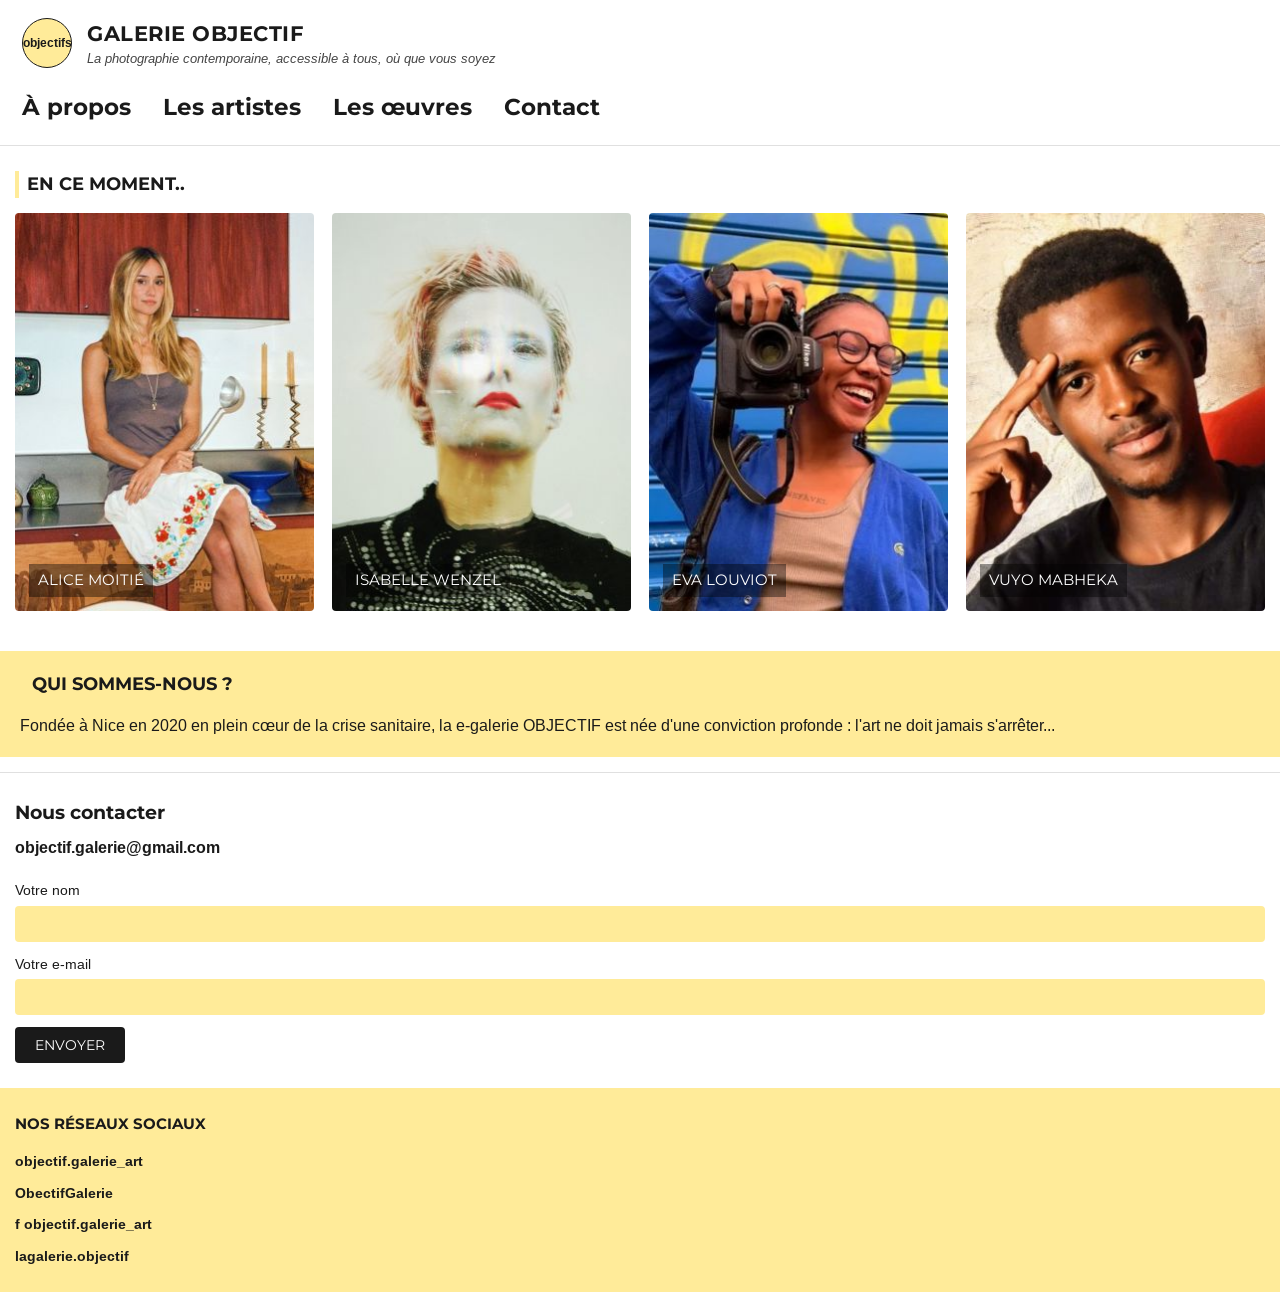
<file: Index.html>
<!DOCTYPE html>
<html lang="fr">
<head>
    <meta charset="utf-8" />
    <meta name="viewport" content="width=device-width, initial-scale=1.0" />
    <title>Galerie Objectif - Accueil</title>
    <link rel="stylesheet" href="style.css" />
</head>
<body>

    <!-- En-tête du site -->
    <header>
        <div class="logo-container">
            <div class="logo-cercle">objectifs</div>
            <div class="site-title">
                <h1>Galerie Objectif</h1>
                <p>La photographie contemporaine, accessible à tous, où que vous soyez</p>
            </div>
        </div>

        <!-- Navigation principale -->
        <nav>
            <ul>
                <li><a href="apropos.html">À propos</a></li>
                <li><a href="artistes.html">Les artistes</a></li>
                <li><a href="oeuvres.html">Les œuvres</a></li>
                <li><a href="contact.html">Contact</a></li>
            </ul>
        </nav>
    </header>

    <main>
        <!-- Section "En ce moment" / Artistes en vedette -->
        <section>
            <h2 class="section-titre">En ce moment..</h2>
            <div class="grille-artistes">
                <div class="carte-artiste">
                    <a href="alice.html"><img src="images/alice.jpg" alt="Alice Moitié"></a>
                    <span>Alice Moitié</span>
                </div>
                <div class="carte-artiste">
                    <a href="isabelle.html"><img src="images/isabelle.jpg" alt="Isabelle Wenzel"></a>
                    <span>Isabelle Wenzel</span>
                </div>
                <div class="carte-artiste">
                    <a href="eva.html"><img src="images/eva.jpg" alt="Eva Louviot"></a>
                    <span>Eva Louviot</span>
                </div>
                <div class="carte-artiste">
                    <a href="vuyo.html"><img src="images/vuyo.jpg" alt="Vuyo Mabheka"></a>
                    <span>Vuyo Mabheka</span>
                </div>
            </div>
        </section>

        <!-- Section de texte encadrée en jaune pastel -->
        <section class="fond-jaune">
            <h2 class="section-titre">Qui sommes-nous ?</h2>
            <p>Fondée à Nice en 2020 en plein cœur de la crise sanitaire, la e-galerie OBJECTIF est née d'une conviction profonde : l'art ne doit jamais s'arrêter...</p>
        </section>
    </main>

    <!-- Pied de page : Contact & Réseaux sociaux -->
    <footer>
        <div class="footer-contact">
            <h2>Nous contacter</h2>
            <p>objectif.galerie@gmail.com</p>
            
            <form>
                <div class="form-group">
                    <label>Votre nom</label>
                    <input type="text" />
                </div>
                <div class="form-group">
                    <label>Votre e-mail</label>
                    <input type="email" />
                </div>
                <button type="submit" class="btn-envoyer">Envoyer</button>
            </form>
        </div>

        <div class="footer-reseaux">
            <h3>Nos réseaux sociaux</h3>
            <ul>
                <li>objectif.galerie_art</li>
                <li>ObectifGalerie</li>
                <li>f objectif.galerie_art</li>
                <li>lagalerie.objectif</li>
            </ul>
        </div>
    </footer>

</body>
</html>
</file>
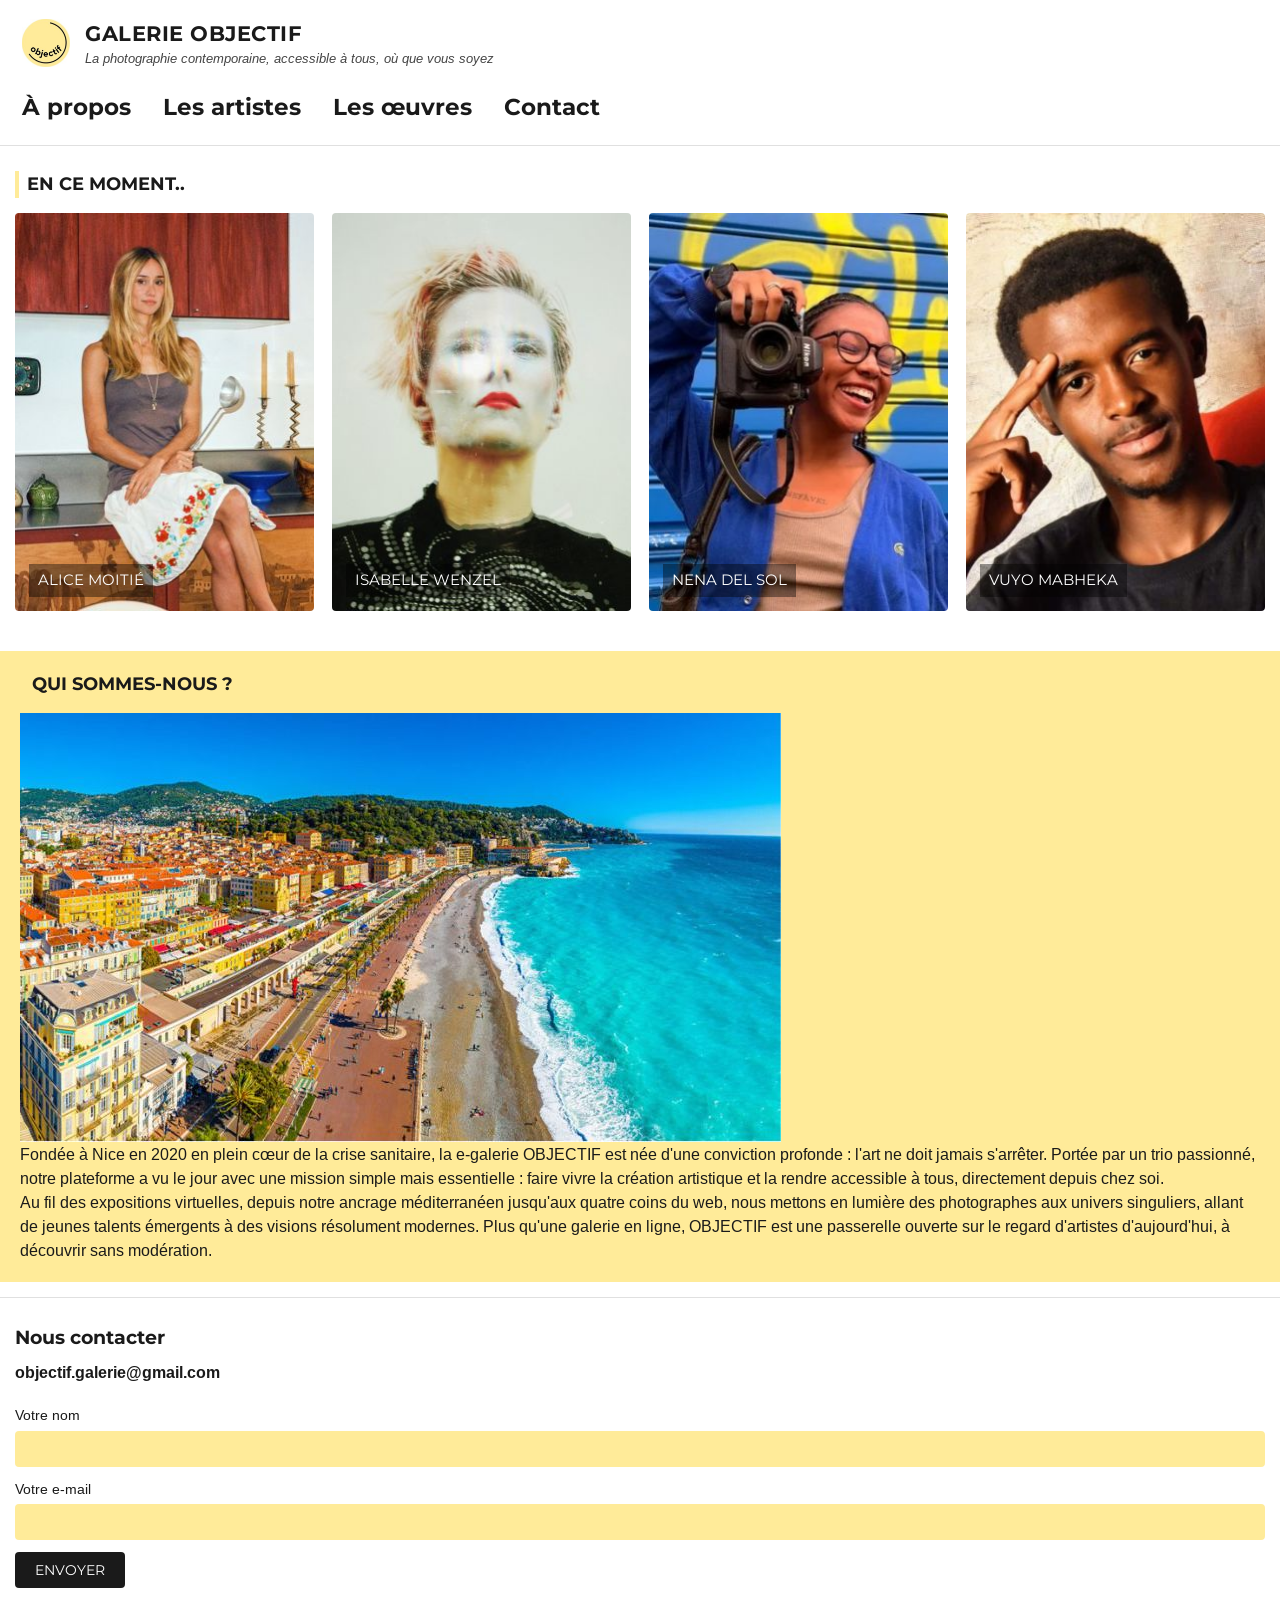
<file: index.html>
<!DOCTYPE html>
<html lang="fr">
<head>
    <meta charset="utf-8" />
    <meta name="viewport" content="width=device-width, initial-scale=1.0" />
    <title>Galerie Objectif - Accueil</title>
    <link rel="stylesheet" href="style.css" />
</head>
<body>

    <!-- En-tête du site -->
    <header>
        <div class="logo-container">
            <a href="index.html" class="logo-image-link" aria-label="Galerie Objectif - Accueil"><img class="logo-image" src="images/logo.jpg" alt="Logo Objectif"></a>
            <div class="site-title">
                <h1>Galerie Objectif</h1>
                <p>La photographie contemporaine, accessible à tous, où que vous soyez</p>
            </div>
        </div>

        <!-- Navigation principale -->
        <nav aria-label="Navigation principale">
        <ul style="display:flex!important;flex-direction:row!important;flex-wrap:wrap;align-items:center;justify-content:flex-start;gap:18px 32px;list-style:none;background:transparent!important;padding:0!important;margin:0;border-radius:0;">
            <li><a href="apropos.html">À propos</a></li>
            <li><a href="artistes.html">Les artistes</a></li>
            <li><a href="oeuvres.html">Les œuvres</a></li>
            <li><a href="contact.html">Contact</a></li>
        </ul>
    </nav>
    </header>

    <main>
        <!-- Section "En ce moment" / Artistes en vedette -->
        <section>
            <h2 class="section-titre">En ce moment..</h2>
  <div class="grille-artistes">
      <a href="artistes.html#alice" class="carte-artiste">
        <img src="images/alice.jpg" alt="Alice Moitié">
        <span>Alice Moitié</span>
      </a>
      <a href="artistes.html#isabelle" class="carte-artiste">
        <img src="images/isabelle.jpg" alt="Isabelle Wenzel">
        <span>Isabelle Wenzel</span>
      </a>
      <a href="artistes.html#nena" class="carte-artiste">
        <img src="images/eva.jpg" alt="Nena Del Sol">
        <span>Nena Del Sol</span>
      </a>
      <a href="artistes.html#vuyo" class="carte-artiste">
        <img src="images/vuyo.jpg" alt="Vuyo Mabheka">
        <span>Vuyo Mabheka</span>
      </a>
    </div>
        </section>

<!-- Section de texte encadrée en jaune pastel -->
    <section class="fond-jaune">
      <h2 class="section-titre"><a class="lien-qui-sommes-nous" href="apropos.html">Qui sommes-nous ?</a></h2>
      <div class="conteneur-apropos">
        <img src="images/nice.jpg" alt="Vue de Nice - Promenade des Anglais">
        <div class="texte-apropos">
          <p>Fondée à Nice en 2020 en plein cœur de la crise sanitaire, la e-galerie OBJECTIF est née d'une conviction profonde : l'art ne doit jamais s'arrêter. Portée par un trio passionné, notre plateforme a vu le jour avec une mission simple mais essentielle : faire vivre la création artistique et la rendre accessible à tous, directement depuis chez soi.</p>
          <p>Au fil des expositions virtuelles, depuis notre ancrage méditerranéen jusqu'aux quatre coins du web, nous mettons en lumière des photographes aux univers singuliers, allant de jeunes talents émergents à des visions résolument modernes. Plus qu'une galerie en ligne, OBJECTIF est une passerelle ouverte sur le regard d'artistes d'aujourd'hui, à découvrir sans modération.</p>
        </div>
      </div>
    </section>

    <!-- Pied de page : Contact & Réseaux sociaux -->
    <footer>
        <div class="footer-contact">
            <h2>Nous contacter</h2>
            <p>objectif.galerie@gmail.com</p>
            
            <form>
                <div class="form-group">
                    <label>Votre nom</label>
                    <input type="text" />
                </div>
                <div class="form-group">
                    <label>Votre e-mail</label>
                    <input type="email" />
                </div>
                <button type="submit" class="btn-envoyer">Envoyer</button>
            </form>
        </div>
</footer>

</body>
</html>
</file>
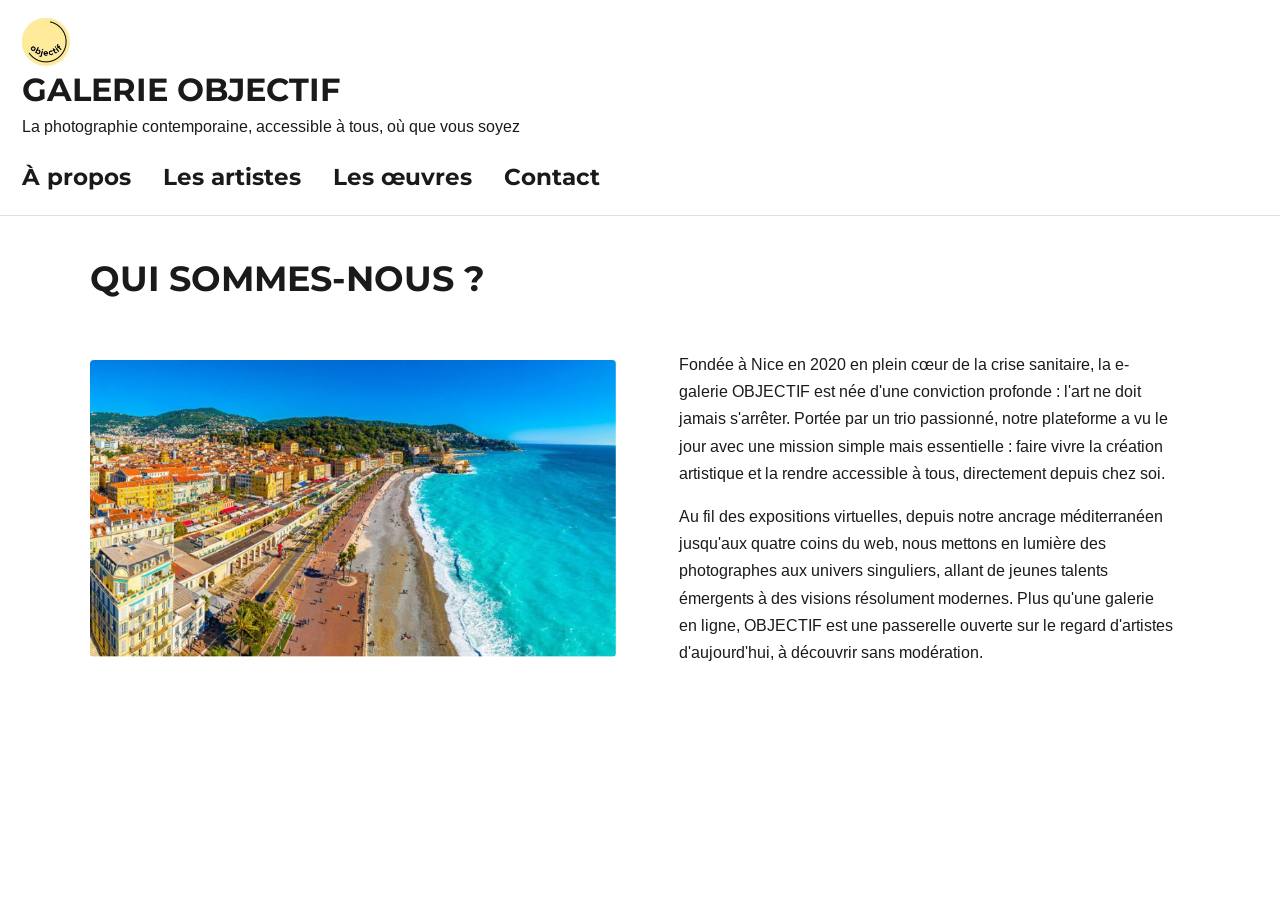
<file: apropos.html>
<!DOCTYPE html>
<html lang="fr">
<head>
    <meta charset="UTF-8">
    <meta name="viewport" content="width=device-width, initial-scale=1.0">
    <title>À propos - E-GALERIE</title>

    <link rel="stylesheet" href="style.css">
</head>

<body>

    <div class="yellow-background"></div>

    <header>
    <div class="logo-titre">
      <a href="index.html" class="logo-image-link" aria-label="Galerie Objectif - Accueil"><img class="logo-image" src="images/logo.jpg" alt="Logo Objectif"></a>
      <div>
        <h1>GALERIE OBJECTIF</h1>
        <p class="slogan">La photographie contemporaine, accessible à tous, où que vous soyez</p>
      </div>
    </div>

    <nav aria-label="Navigation principale">
        <ul style="display:flex!important;flex-direction:row!important;flex-wrap:wrap;align-items:center;justify-content:flex-start;gap:18px 32px;list-style:none;background:transparent!important;padding:0!important;margin:0;border-radius:0;">
            <li><a href="apropos.html">À propos</a></li>
            <li><a href="artistes.html">Les artistes</a></li>
            <li><a href="oeuvres.html">Les œuvres</a></li>
            <li><a href="contact.html">Contact</a></li>
        </ul>
    </nav>
  </header>

    <main class="about-container">
        <h1 class="about-title">Qui sommes-nous ?</h1>

        <div class="about-content">
            <div class="about-visual">
                <img
                    src="images/nice.jpg"
                    alt="Vue de Nice et de la Promenade des Anglais"
                    class="about-image"
                >
            </div>

            <section class="about-text" aria-label="Présentation de la galerie">
                <p>
                    Fondée à Nice en 2020 en plein cœur de la crise sanitaire, la e-galerie OBJECTIF est née d'une conviction profonde : l'art ne doit jamais s'arrêter. Portée par un trio passionné, notre plateforme a vu le jour avec une mission simple mais essentielle : faire vivre la création artistique et la rendre accessible à tous, directement depuis chez soi.
                </p>
                <p>
                    Au fil des expositions virtuelles, depuis notre ancrage méditerranéen jusqu'aux quatre coins du web, nous mettons en lumière des photographes aux univers singuliers, allant de jeunes talents émergents à des visions résolument modernes. Plus qu'une galerie en ligne, OBJECTIF est une passerelle ouverte sur le regard d'artistes d'aujourd'hui, à découvrir sans modération.
                </p>
            </section>
        </div>
    </main>

</body>
</html>
</file>
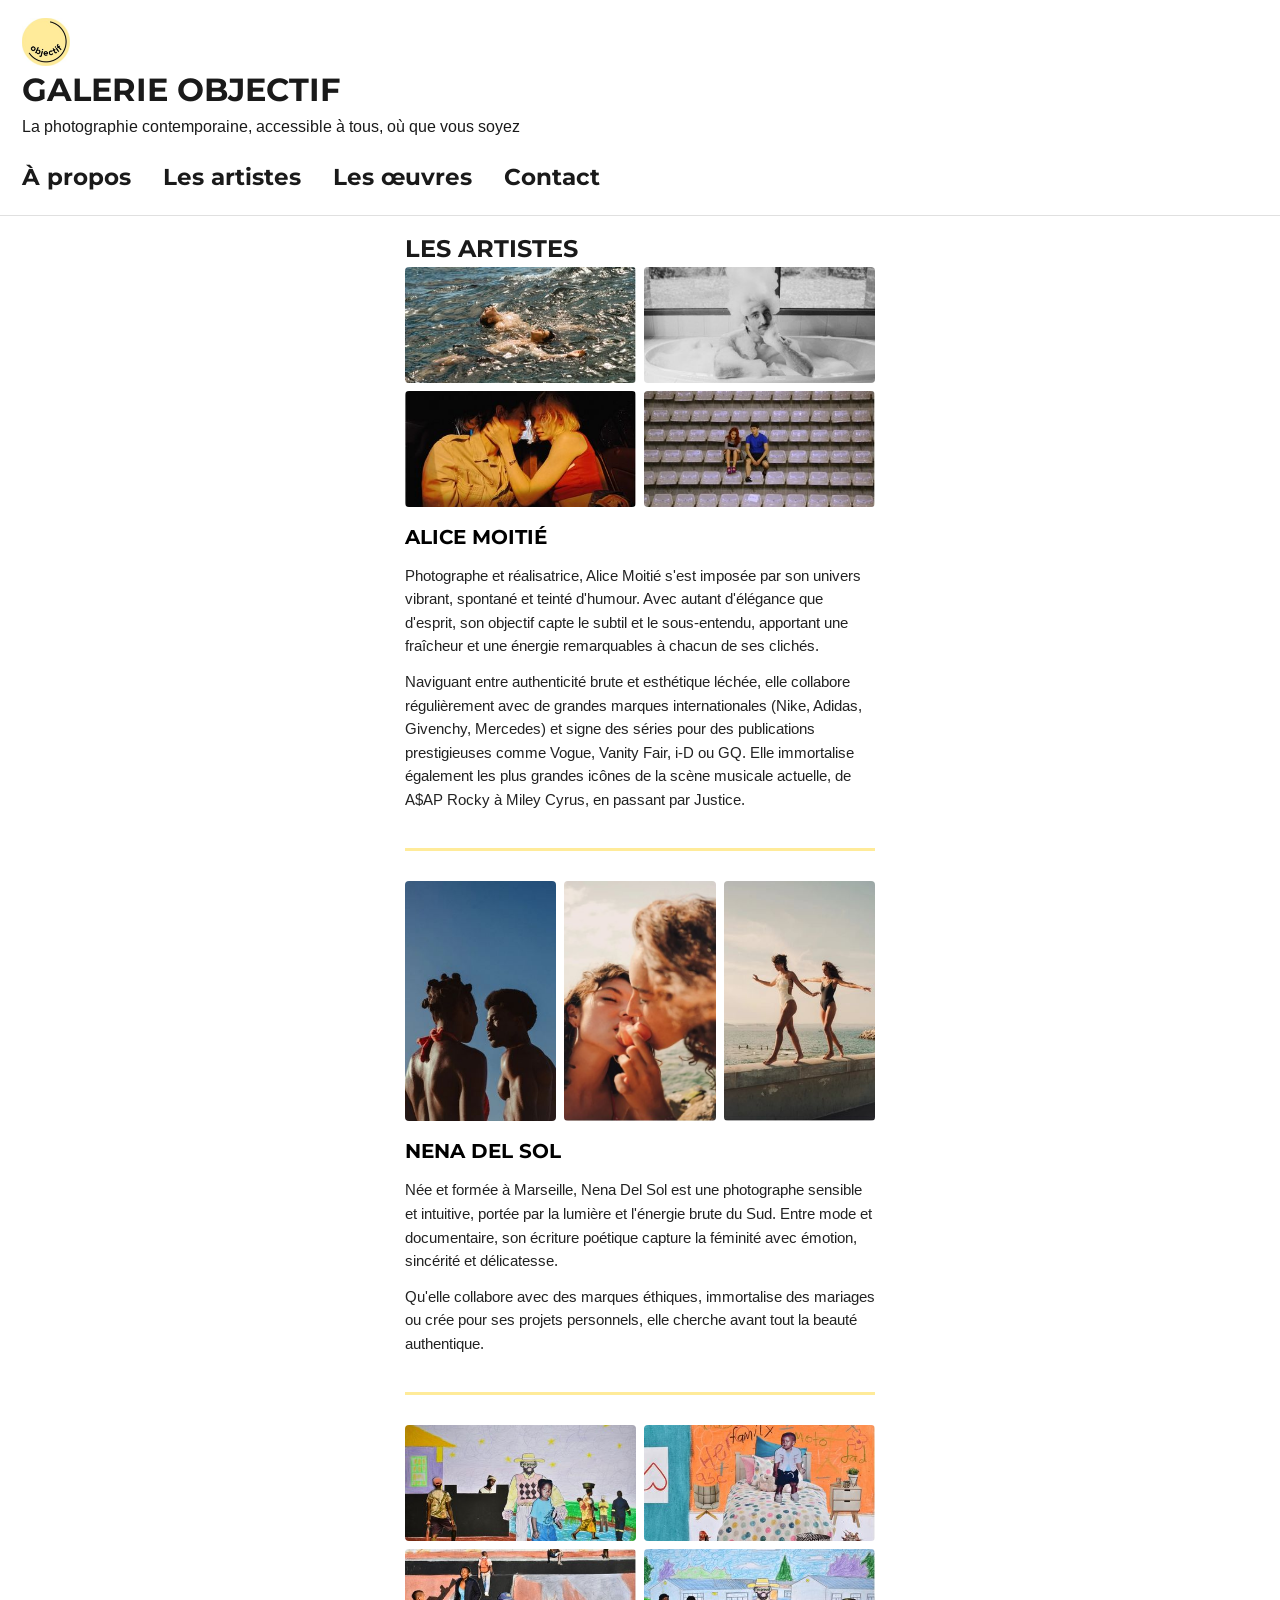
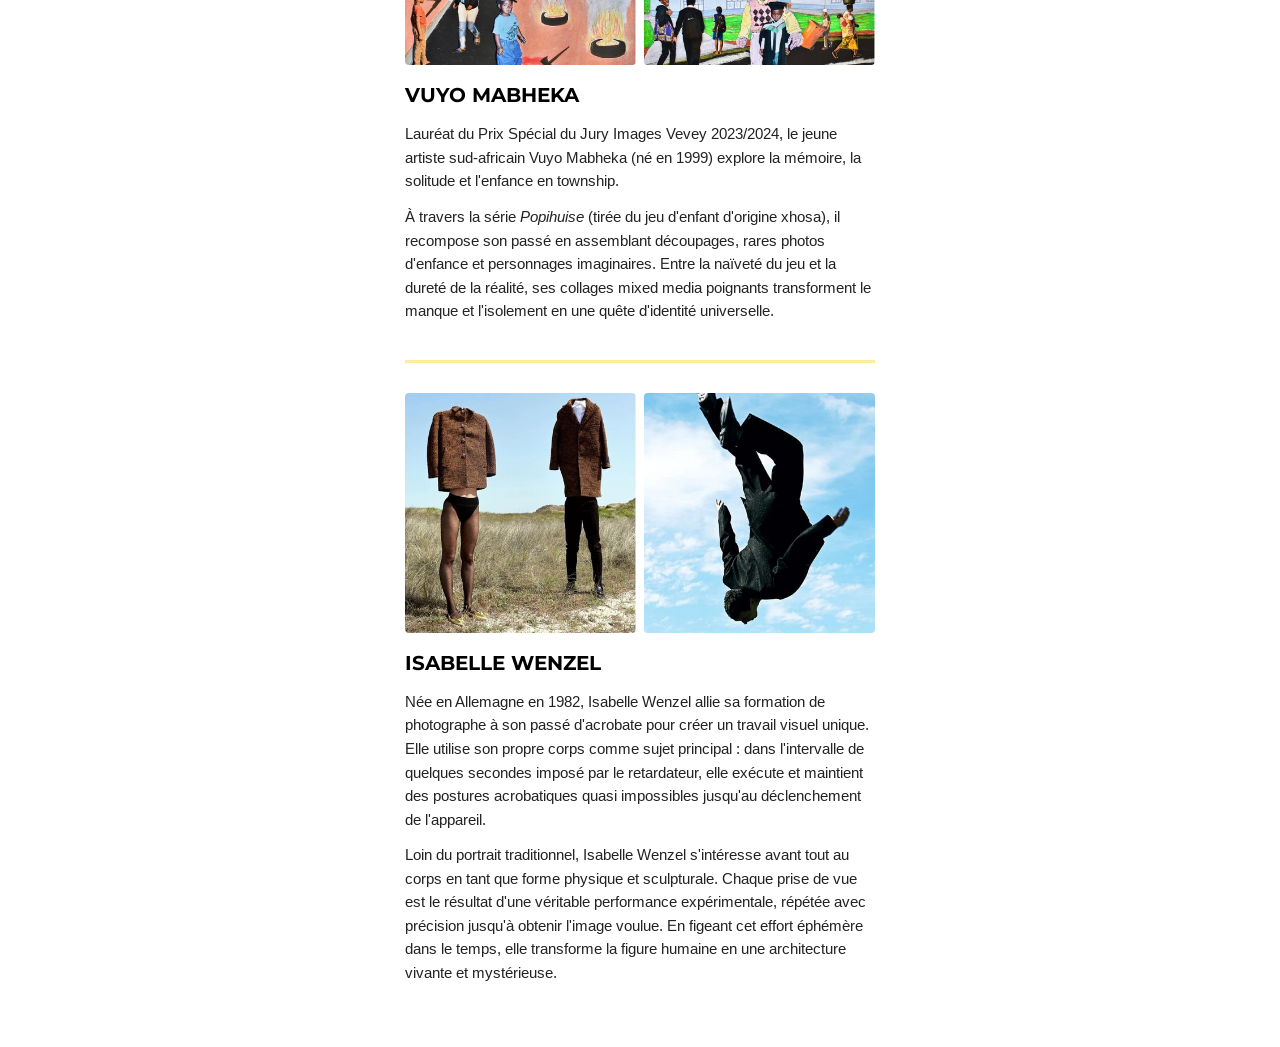
<file: artistes.html>
<!DOCTYPE html>
<html lang="fr">
<head>
  <meta charset="UTF-8">
  <meta name="viewport" content="width=device-width, initial-scale=1.0">
  <title>Galerie Objectif - Les artistes</title>
  <link rel="stylesheet" href="style.css">
</head>
<body>

  <header>
    <div class="logo-titre">
      <a href="index.html" class="logo-image-link" aria-label="Galerie Objectif - Accueil"><img class="logo-image" src="images/logo.jpg" alt="Logo Objectif"></a>
      <div>
        <h1>GALERIE OBJECTIF</h1>
        <p class="slogan">La photographie contemporaine, accessible à tous, où que vous soyez</p>
      </div>
    </div>

    <nav aria-label="Navigation principale">
        <ul style="display:flex!important;flex-direction:row!important;flex-wrap:wrap;align-items:center;justify-content:flex-start;gap:18px 32px;list-style:none;background:transparent!important;padding:0!important;margin:0;border-radius:0;">
            <li><a href="apropos.html">À propos</a></li>
            <li><a href="artistes.html">Les artistes</a></li>
            <li><a href="oeuvres.html">Les œuvres</a></li>
            <li><a href="contact.html">Contact</a></li>
        </ul>
    </nav>
  </header>

  <main>
    <section class="page-artistes">
      <h2>LES ARTISTES</h2>

      <!-- ALICE MOITIÉ (4 PHOTOS) -->
      <article class="fiche-artiste" id="alice">
        <div class="visuels-4">
          <img src="images/alice1.jpg" alt="Photographie 1 d'Alice Moitié">
          <img src="images/alice2.jpg" alt="Photographie 2 d'Alice Moitié">
          <img src="images/alice3.jpg" alt="Photographie 3 d'Alice Moitié">
          <img src="images/alice4.jpg" alt="Photographie 4 d'Alice Moitié">
        </div>
        <div class="contenu-fiche">
          <h3>ALICE MOITIÉ</h3>
          <p>Photographe et réalisatrice, Alice Moitié s'est imposée par son univers vibrant, spontané et teinté d'humour. Avec autant d'élégance que d'esprit, son objectif capte le subtil et le sous-entendu, apportant une fraîcheur et une énergie remarquables à chacun de ses clichés.</p>
          <p>Naviguant entre authenticité brute et esthétique léchée, elle collabore régulièrement avec de grandes marques internationales (Nike, Adidas, Givenchy, Mercedes) et signe des séries pour des publications prestigieuses comme Vogue, Vanity Fair, i-D ou GQ. Elle immortalise également les plus grandes icônes de la scène musicale actuelle, de A$AP Rocky à Miley Cyrus, en passant par Justice.</p>
        </div>
      </article>

      <!-- NENA DEL SOL (3 PHOTOS) -->
      <article class="fiche-artiste" id="nena">
        <div class="visuels-3">
          <img src="images/nena1.jpg" alt="Photographie 1 de Nena Del Sol">
          <img src="images/nena2.jpg" alt="Photographie 2 de Nena Del Sol">
          <img src="images/nena3.jpg" alt="Photographie 3 de Nena Del Sol">
        </div>
        <div class="contenu-fiche">
          <h3>NENA DEL SOL</h3>
          <p>Née et formée à Marseille, Nena Del Sol est une photographe sensible et intuitive, portée par la lumière et l'énergie brute du Sud. Entre mode et documentaire, son écriture poétique capture la féminité avec émotion, sincérité et délicatesse.</p>
          <p>Qu'elle collabore avec des marques éthiques, immortalise des mariages ou crée pour ses projets personnels, elle cherche avant tout la beauté authentique.</p>
        </div>
      </article>

      <!-- VUYO MABHEKA (4 PHOTOS) -->
      <article class="fiche-artiste" id="vuyo">
        <div class="visuels-4">
          <img src="images/vuyo1.jpg" alt="Collage mixed media de Vuyo Mabheka 1">
          <img src="images/vuyo2.jpg" alt="Collage mixed media de Vuyo Mabheka 2">
          <img src="images/vuyo3.jpg" alt="Collage mixed media de Vuyo Mabheka 3">
          <img src="images/vuyo4.jpg" alt="Collage mixed media de Vuyo Mabheka 4">
        </div>
        <div class="contenu-fiche">
          <h3>VUYO MABHEKA</h3>
          <p>Lauréat du Prix Spécial du Jury Images Vevey 2023/2024, le jeune artiste sud-africain Vuyo Mabheka (né en 1999) explore la mémoire, la solitude et l'enfance en township.</p>
          <p>À travers la série <em>Popihuise</em> (tirée du jeu d'enfant d'origine xhosa), il recompose son passé en assemblant découpages, rares photos d'enfance et personnages imaginaires. Entre la naïveté du jeu et la dureté de la réalité, ses collages mixed media poignants transforment le manque et l'isolement en une quête d'identité universelle.</p>
        </div>
      </article>

      <!-- ISABELLE WENZEL (2 PHOTOS) -->
      <article class="fiche-artiste" id="isabelle">
        <div class="visuels-2">
          <img src="images/isabelle1.jpg" alt="Photographie acrobatique d'Isabelle Wenzel 1">
          <img src="images/isabelle2.jpg" alt="Photographie sculpturale d'Isabelle Wenzel 2">
        </div>
        <div class="contenu-fiche">
          <h3>ISABELLE WENZEL</h3>
          <p>Née en Allemagne en 1982, Isabelle Wenzel allie sa formation de photographe à son passé d'acrobate pour créer un travail visuel unique. Elle utilise son propre corps comme sujet principal : dans l'intervalle de quelques secondes imposé par le retardateur, elle exécute et maintient des postures acrobatiques quasi impossibles jusqu'au déclenchement de l'appareil.</p>
          <p>Loin du portrait traditionnel, Isabelle Wenzel s'intéresse avant tout au corps en tant que forme physique et sculpturale. Chaque prise de vue est le résultat d'une véritable performance expérimentale, répétée avec précision jusqu'à obtenir l'image voulue. En figeant cet effort éphémère dans le temps, elle transforme la figure humaine en une architecture vivante et mystérieuse.</p>
        </div>
      </article>

    </section>
    </main>
</body>
</html>
</file>
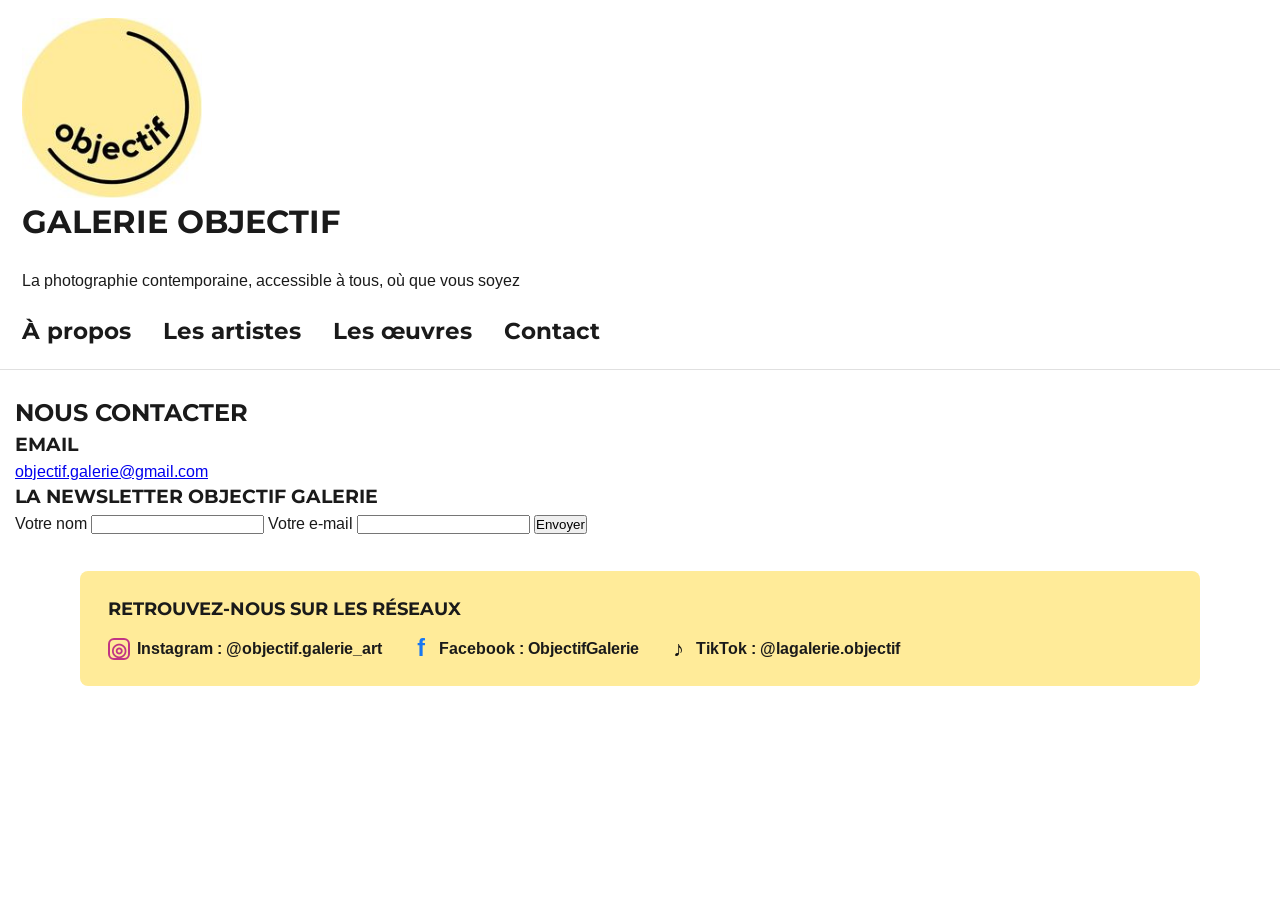
<file: contact.html>
<!DOCTYPE html>
<html lang="fr">
<head>
  <meta charset="UTF-8">
  <meta name="viewport" content="width=device-width, initial-scale=1.0">
  <title>Galerie Objectif - Contact</title>
  <link rel="stylesheet" href="style.css">
</head>
<body>

  <!-- En-tête / Navigation -->
  <header>
    <div class="logo-titre">
      <a href="index.html" class="logo-image-link" aria-label="Galerie Objectif - Accueil"><img class="logo-image contact-logo" src="images/logo.jpg" alt="Logo Objectif"></a>
      <h1>GALERIE OBJECTIF</h1>
    </div>
    <p class="slogan">La photographie contemporaine, accessible à tous, où que vous soyez</p>
    
    <nav aria-label="Navigation principale">
        <ul style="display:flex!important;flex-direction:row!important;flex-wrap:wrap;align-items:center;justify-content:flex-start;gap:18px 32px;list-style:none;background:transparent!important;padding:0!important;margin:0;border-radius:0;">
            <li><a href="apropos.html">À propos</a></li>
            <li><a href="artistes.html">Les artistes</a></li>
            <li><a href="oeuvres.html">Les œuvres</a></li>
            <li><a href="contact.html">Contact</a></li>
        </ul>
    </nav>
  </header>

  <!-- Section Contact -->
  <main>
    <section class="section-contact">
      <h2>Nous contacter</h2>
      
      <div class="bloc-contact">
        <h3>Email</h3>
        <p><a href="mailto:objectif.galerie@gmail.com">objectif.galerie@gmail.com</a></p>
      </div>

      <div class="bloc-newsletter">
        <h3>La Newsletter Objectif Galerie</h3>
        <form action="#" method="POST">
          <label for="nom">Votre nom</label>
          <input type="text" id="nom" name="nom" required>

          <label for="email">Votre e-mail</label>
          <input type="email" id="email" name="email" required>

          <button type="submit">Envoyer</button>
        </form>
      </div>

      <section class="encadre-reseaux" aria-label="Nos réseaux sociaux">
    <h2>Retrouvez-nous sur les réseaux</h2>
    <ul>
        <li><a href="https://www.instagram.com/objectif.galerie_art/" target="_blank" rel="noopener noreferrer"><span class="reseau-picto instagram-picto" aria-hidden="true">◎</span> Instagram : @objectif.galerie_art</a></li>
        <li><a href="https://www.facebook.com/" target="_blank" rel="noopener noreferrer"><span class="reseau-picto facebook-picto" aria-hidden="true">f</span> Facebook : ObjectifGalerie</a></li>
        <li><a href="https://www.tiktok.com/@lagalerie.objectif" target="_blank" rel="noopener noreferrer"><span class="reseau-picto tiktok-picto" aria-hidden="true">♪</span> TikTok : @lagalerie.objectif</a></li>
    </ul>
</section>
    </section>
  </main>

</body>
</html>
</file>
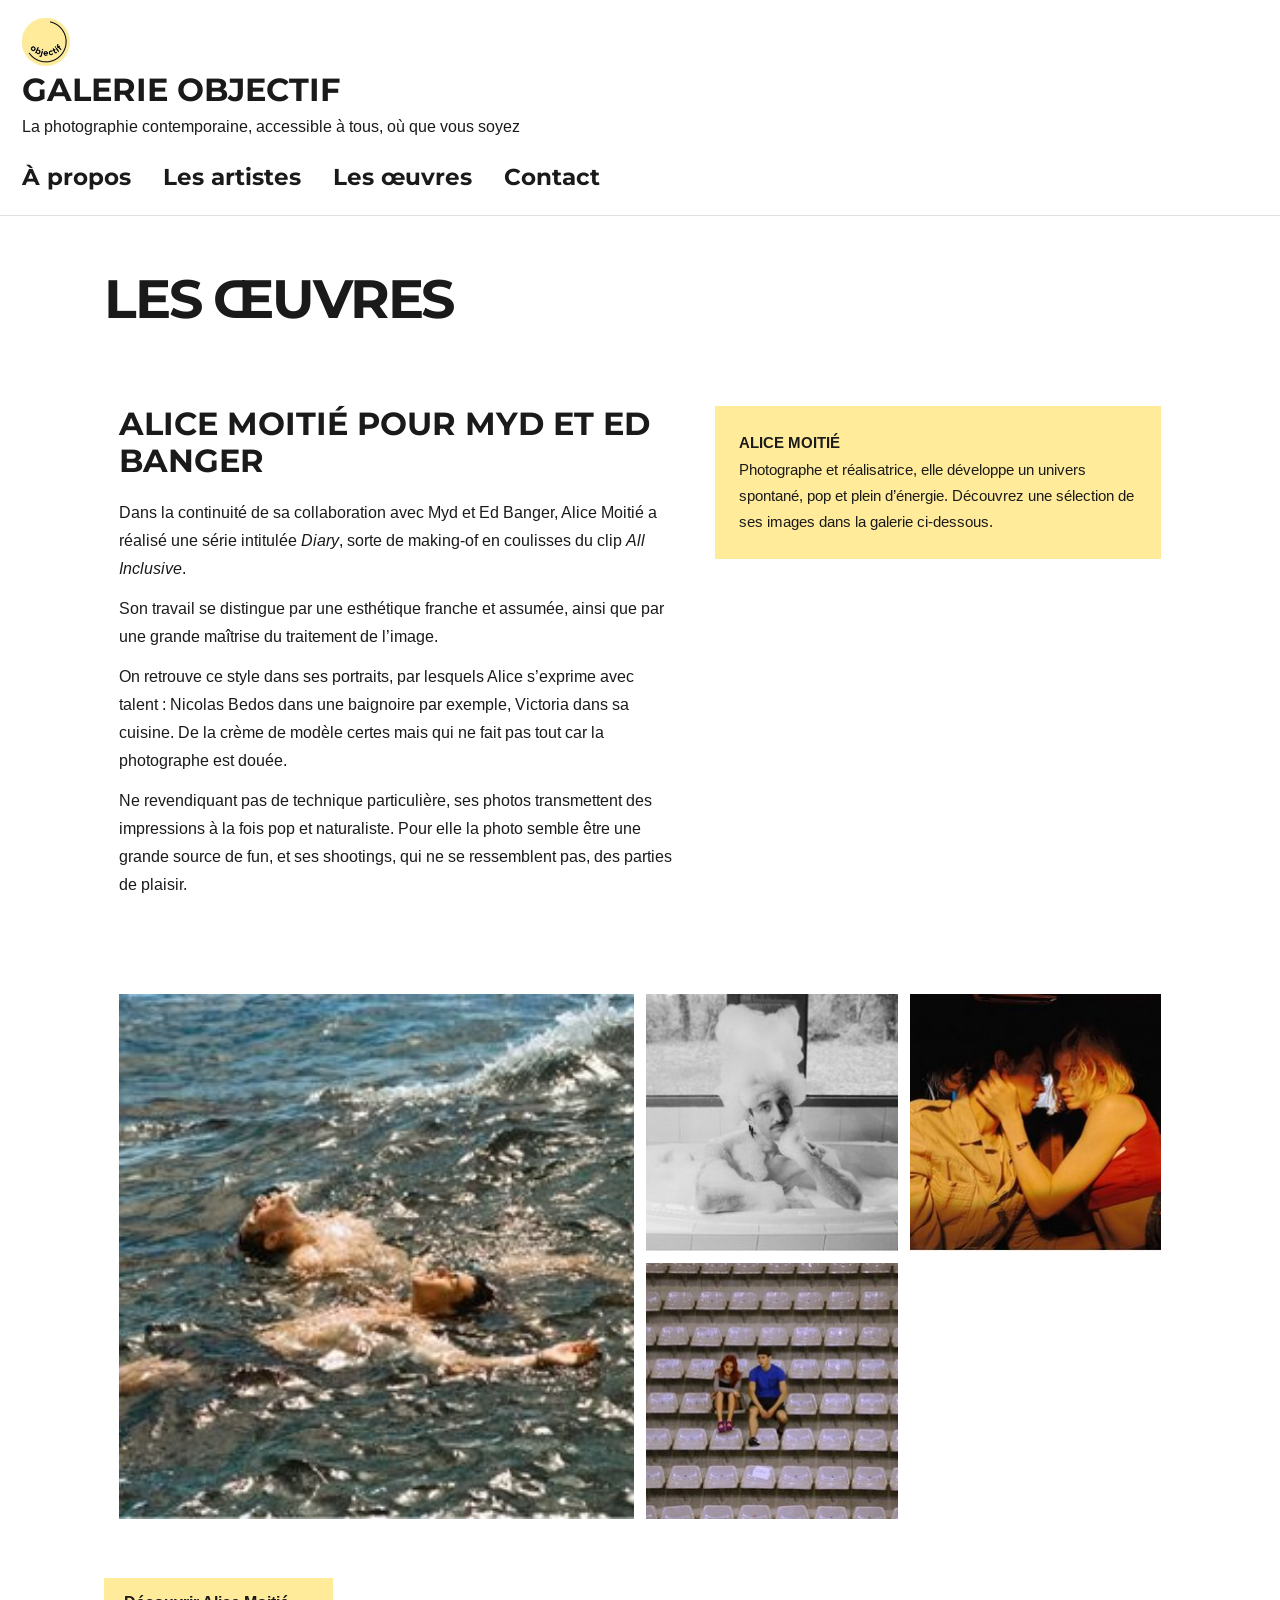
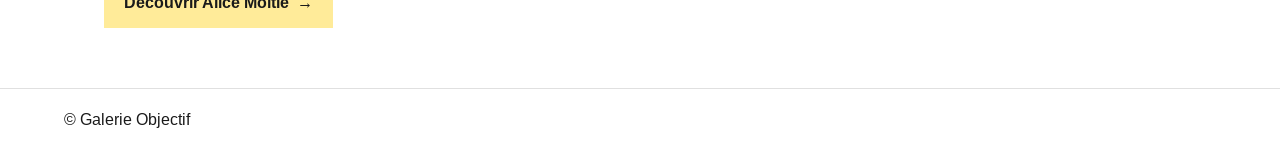
<file: oeuvres.html>
<!DOCTYPE html>
<html lang="fr">
<head>
    <meta charset="UTF-8">
    <meta name="viewport" content="width=device-width, initial-scale=1.0">
    <title>Les œuvres - Galerie Objectif</title>
    <link rel="stylesheet" href="style.css">
    <style>
        /* Styles propres à la page Les œuvres */
        .oeuvres-page { max-width: 1200px; margin: 0 auto; padding: 42px 5vw 60px; }
        .oeuvres-page > h1 { font-size: clamp(2rem, 5vw, 3.4rem); letter-spacing: -.04em; margin: 0 0 42px; }
        .oeuvre-intro { display: grid; grid-template-columns: minmax(0, 1fr) minmax(260px, .8fr); gap: 38px; align-items: start; margin-bottom: 34px; }
        .oeuvre-intro h2 { font-size: clamp(1.35rem, 2.5vw, 2rem); line-height: 1.15; margin: 0 0 18px; }
        .oeuvre-intro p { line-height: 1.75; margin: 0 0 12px; }
        .oeuvre-note { background: #ffeb99; padding: 24px; font-size: .95rem; line-height: 1.7; }
        .galerie-photos { display: grid; grid-template-columns: repeat(4, minmax(0, 1fr)); gap: 12px; margin: 28px 0 34px; }
        .galerie-photos figure { margin: 0; overflow: hidden; background: #f2f0eb; }
        .galerie-photos figure:first-child { grid-column: span 2; grid-row: span 2; }
        .galerie-photos img { width: 100%; height: 100%; min-height: 190px; aspect-ratio: 1 / 1; object-fit: cover; transition: transform .35s ease; }
        .galerie-photos figure:first-child img { aspect-ratio: 1 / 1.02; }
        .galerie-photos figure:hover img { transform: scale(1.035); }
        .lien-artiste { display: inline-block; color: #1a1a1a; background: #ffeb99; padding: 13px 20px; text-decoration: none; font-weight: 700; transition: background .2s ease; }
        .lien-artiste:hover { background: #f2d95e; }
        .oeuvres-footer { padding: 18px 5vw; border-top: 1px solid #e0e0e0; }
        @media (max-width: 700px) {
            .oeuvres-page { padding: 30px 18px 42px; }
            .oeuvres-page > h1 { margin-bottom: 28px; }
            .oeuvre-intro { grid-template-columns: 1fr; gap: 12px; }
            .galerie-photos { grid-template-columns: repeat(2, minmax(0, 1fr)); gap: 8px; }
            .galerie-photos figure:first-child { grid-column: span 2; grid-row: auto; }
            .galerie-photos img { min-height: 145px; }
        }
    </style>
</head>
<body>
    <header>
    <div class="logo-titre">
      <a href="index.html" class="logo-image-link" aria-label="Galerie Objectif - Accueil"><img class="logo-image" src="images/logo.jpg" alt="Logo Objectif"></a>
      <div>
        <h1>GALERIE OBJECTIF</h1>
        <p class="slogan">La photographie contemporaine, accessible à tous, où que vous soyez</p>
      </div>
    </div>

    <nav aria-label="Navigation principale">
        <ul style="display:flex!important;flex-direction:row!important;flex-wrap:wrap;align-items:center;justify-content:flex-start;gap:18px 32px;list-style:none;background:transparent!important;padding:0!important;margin:0;border-radius:0;">
            <li><a href="apropos.html">À propos</a></li>
            <li><a href="artistes.html">Les artistes</a></li>
            <li><a href="oeuvres.html">Les œuvres</a></li>
            <li><a href="contact.html">Contact</a></li>
        </ul>
    </nav>
  </header>

    <main class="oeuvres-page">
        <h1>LES ŒUVRES</h1>

        <section class="oeuvre-intro" aria-labelledby="titre-alice">
            <div>
                <h2 id="titre-alice">ALICE MOITIÉ POUR MYD ET ED BANGER</h2>
                <p>Dans la continuité de sa collaboration avec Myd et Ed Banger, Alice Moitié a réalisé une série intitulée <em>Diary</em>, sorte de making-of en coulisses du clip <em>All Inclusive</em>.</p>
                <p>Son travail se distingue par une esthétique franche et assumée, ainsi que par une grande maîtrise du traitement de l’image.</p>
                <p>On retrouve ce style dans ses portraits, par lesquels Alice s’exprime avec talent : Nicolas Bedos dans une baignoire par exemple, Victoria dans sa cuisine. De la crème de modèle certes mais qui ne fait pas tout car la photographe est douée.</p>
                <p>Ne revendiquant pas de technique particulière, ses photos transmettent des impressions à la fois pop et naturaliste. Pour elle la photo semble être une grande source de fun, et ses shootings, qui ne se ressemblent pas, des parties de plaisir.</p>
            </div>
            <aside class="oeuvre-note">
                <strong>ALICE MOITIÉ</strong><br>
                Photographe et réalisatrice, elle développe un univers spontané, pop et plein d’énergie. Découvrez une sélection de ses images dans la galerie ci-dessous.
            </aside>
        </section>

        <section class="galerie-photos" aria-label="Galerie de photographies d’Alice Moitié">
            <figure><img src="images/alice1.jpg" alt="Photographie d’Alice Moitié, image 1" loading="lazy"></figure>
            <figure><img src="images/alice2.jpg" alt="Photographie d’Alice Moitié, image 2" loading="lazy"></figure>
            <figure><img src="images/alice3.jpg" alt="Photographie d’Alice Moitié, image 3" loading="lazy"></figure>
            <figure><img src="images/alice4.jpg" alt="Photographie d’Alice Moitié, image 4" loading="lazy"></figure>
        </section>

        <a class="lien-artiste" href="artistes.html#alice">Découvrir Alice Moitié&nbsp; →</a>
    </main>
<footer class="oeuvres-footer">
        <p>© Galerie Objectif</p>
    </footer>
</body>
</html>
</file>
<file: style.css>
/* ========================================================= */
/* 1. CONFIGURATION DE BASE & POLICES (MOBILE FIRST)         */
/* ========================================================= */
@import url('https://fonts.googleapis.com/css2?family=Arimo:wght@400;700&family=Montserrat:wght@600;700;800&display=swap');

:root {
    --jaune-pastel: #ffeb99;
    --noir-texte: #1a1a1a;
    --blanc: #ffffff;
    --gris-clair: #f9f9f9;
    --police-titre: 'Montserrat', sans-serif; /* Équivalent web de TT Norms */
    --police-texte: 'Arimo', sans-serif;
}

* {
    box-sizing: border-box;
    margin: 0;
    padding: 0;
}

body {
    font-family: var(--police-texte);
    color: var(--noir-texte);
    background-color: var(--blanc);
    line-height: 1.5;
    font-size: 16px;
}

h1, h2, h3, h4 {
    font-family: var(--police-titre);
    text-transform: uppercase;
    font-weight: 700;
}

img {
    max-width: 100%;
    height: auto;
    display: block;
}

/* ========================================================= */
/* 2. EN-TÊTE ET NAVIGATION MOBILE                           */
/* ========================================================= */
header {
    background-color: var(--blanc);
    padding: 15px;
    border-bottom: 1px solid #e0e0e0;
}

.logo-container {
    display: flex;
    align-items: center;
    gap: 15px;
    margin-bottom: 15px;
}

.logo-cercle {
    width: 50px;
    height: 50px;
    background-color: var(--jaune-pastel);
    border-radius: 50%;
    display: flex;
    align-items: center;
    justify-content: center;
    font-weight: bold;
    font-size: 0.75rem;
    border: 1px solid var(--noir-texte);
}

.site-title h1 {
    font-size: 1.3rem;
    letter-spacing: 0.5px;
}

.site-title p {
    font-size: 0.8rem;
    font-style: italic;
    color: #444;
}

/* Menu de navigation mobile (empilé) */
nav ul {
    list-style: none;
    display: flex;
    flex-direction: column;
    gap: 10px;
    background-color: var(--jaune-pastel);
    padding: 15px;
    border-radius: 5px;
}

nav ul li a {
    text-decoration: none;
    color: var(--noir-texte);
    font-family: var(--police-titre);
    font-size: 0.85rem;
    font-weight: 600;
    display: block;
}

/* ========================================================= */
/* 3. SECTIONS PRINCIPALES (ACCUEIL / ARTISTES)              */
/* ========================================================= */
section {
    padding: 25px 15px;
}

.section-titre {
    font-size: 1.1rem;
    margin-bottom: 15px;
    border-left: 4px solid var(--jaune-pastel);
    padding-left: 8px;
}

/* Grille des artistes sur mobile (2 colonnes) */
.grille-artistes {
    display: grid;
    grid-template-columns: repeat(2, 1fr);
    gap: 10px;
}

.carte-artiste {
  position: relative;
  border-radius: 4px;
  overflow: hidden;
  display: block;
  text-decoration: none;
}

.carte-artiste img {
  width: 100%;
  height: 220px;
  object-fit: cover;
  display: block;
}

.carte-artiste span {
    position: absolute;
    bottom: 10px;
    left: 10px;
    color: var(--blanc);
    font-family: var(--police-titre);
    font-size: 0.8rem;
    text-transform: uppercase;
    background: rgba(0, 0, 0, 0.4);
    padding: 2px 6px;
}

/* Blocs textuels sur fond jaune pastel */
.fond-jaune {
    background-color: var(--jaune-pastel);
    padding: 20px;
    margin: 15px 0;
}
/* =========================================
   PAGE LES ARTISTES (Mobile First & Formats uniformes)
   ========================================= */
.page-artistes {
  padding: 15px;
  max-width: 500px;
  margin: 0 auto;
}

.fiche-artiste {
  background-color: #ffffff;
  border-bottom: 3px solid #ffeb99;
  padding-bottom: 25px;
  margin-bottom: 30px;
}

.fiche-artiste:last-child {
  border-bottom: none;
  margin-bottom: 10px;
}

/* Disposition 2 images côte à côte (Isabelle Wenzel) */
.visuels-2 {
  display: grid;
  grid-template-columns: repeat(2, 1fr);
  gap: 8px;
}

.visuels-2 img {
  width: 100%;
  height: 240px;
  object-fit: cover;
  border-radius: 4px;
  display: block;
}

/* Disposition 3 images côte à côte (Nena Del Sol) */
.visuels-3 {
  display: grid;
  grid-template-columns: repeat(3, 1fr);
  gap: 8px;
}

.visuels-3 img {
  width: 100%;
  height: 240px;
  object-fit: cover;
  border-radius: 4px;
  display: block;
}

/* Disposition 4 images en grille 2x2 (Alice Moitié & Vuyo Mabheka) */
.visuels-4 {
  display: grid;
  grid-template-columns: repeat(2, 1fr);
  gap: 8px;
}

.visuels-4 img {
  width: 100%;
  height: 116px;
  object-fit: cover;
  border-radius: 4px;
  display: block;
}

/* Textes des fiches artistes */
.contenu-fiche {
  margin-top: 15px;
}

.contenu-fiche h3 {
  font-size: 1.25rem;
  font-weight: bold;
  text-transform: uppercase;
  margin: 0 0 12px 0;
  color: #000000;
}

.contenu-fiche p {
  font-size: 0.95rem;
  line-height: 1.55;
  margin: 0 0 12px 0;
  color: #222222;
}

/* ========================================================= */
/* 4. PIED DE PAGE & CONTACT                                 */
/* ========================================================= */
footer {
    background-color: var(--blanc);
    border-top: 1px solid #e0e0e0;
}

.footer-contact {
    padding: 25px 15px;
}

.footer-contact h2 {
    font-size: 1.2rem;
    margin-bottom: 10px;
    text-transform: none;
}

.footer-contact p {
    font-weight: bold;
    margin-bottom: 20px;
}

.form-group {
    margin-bottom: 12px;
}

.form-group label {
    display: block;
    font-size: 0.85rem;
    margin-bottom: 5px;
}

.form-group input {
    width: 100%;
    padding: 10px;
    background-color: var(--jaune-pastel);
    border: none;
    border-radius: 4px;
    font-family: var(--police-texte);
}

.btn-envoyer {
    background-color: var(--noir-texte);
    color: var(--blanc);
    border: none;
    padding: 10px 20px;
    font-family: var(--police-titre);
    text-transform: uppercase;
    font-size: 0.85rem;
    cursor: pointer;
    border-radius: 4px;
}

.footer-reseaux {
    background-color: var(--jaune-pastel);
    padding: 25px 15px;
}

.footer-reseaux h3 {
    font-size: 0.95rem;
    margin-bottom: 15px;
}

.footer-reseaux ul {
    list-style: none;
    display: flex;
    flex-direction: column;
    gap: 10px;
    font-size: 0.9rem;
    font-weight: bold;
}
/* PAGE À PROPOS */
.about-container {
    display: flex;
    align-items: center;
    justify-content: space-between;
    gap: 40px;
    max-width: 1100px;
    margin: 50px auto;
    padding: 30px;
}

.about-text {
    flex: 1;
    color: #1a1a1a;
    line-height: 1.8;
}

.about-text h1 {
    margin-bottom: 25px;
    font-size: 2rem;
}



/* Dimensions du logo : discret sur le site, plus visible sur Contact */
.logo-image-link { display: inline-block; vertical-align: middle; }
.logo-image { display: block; width: 48px; height: 48px; object-fit: contain; }
.contact-logo { width: 180px; height: 180px; }
@media (max-width: 700px) { .contact-logo { width: 130px; height: 130px; } }


/* PAGE D'ACCUEIL : grille photo adaptée aux écrans */
.grille-artistes {
    grid-template-columns: repeat(2, minmax(0, 1fr));
    gap: 12px;
}
.carte-artiste img {
    width: 100%;
    height: auto;
    aspect-ratio: 4 / 5;
    object-fit: cover;
    object-position: center 20%;
    display: block;
}
@media (min-width: 800px) {
    .grille-artistes {
        grid-template-columns: repeat(4, minmax(0, 1fr));
        gap: 18px;
        max-width: 1280px;
        margin: 0 auto;
    }
    .carte-artiste img {
        aspect-ratio: 3 / 4;
        object-position: center 18%;
    }
    .carte-artiste span {
        font-size: 0.95rem;
        bottom: 14px;
        left: 14px;
        padding: 5px 9px;
    }
}


/* PAGE À PROPOS : mise en page mobile plus équilibrée */
.about-visual { flex: 1; min-width: 0; }
.about-image {
    width: 100%;
    height: auto;
    display: block;
    border-radius: 4px;
}
@media (max-width: 700px) {
    .about-container {
        display: flex;
        flex-direction: column;
        align-items: stretch;
        gap: 22px;
        margin: 18px auto 30px;
        padding: 0 18px;
    }
    .about-visual {
        order: 1;
        width: 100%;
    }
    .about-image {
        width: 100%;
        max-height: 260px;
        object-fit: cover;
        object-position: center;
    }
    .about-text {
        order: 2;
        width: 100%;
        font-size: 15px;
        line-height: 1.65;
    }
    .about-text h1 {
        font-size: 1.55rem;
        line-height: 1.2;
        margin: 0 0 14px;
    }
    .about-text p {
        font-size: 15px;
        line-height: 1.65;
        margin: 0;
    }
}


/* PAGE À PROPOS : composition équilibrée sur ordinateur et mobile */
.about-container {
    display: block;
    width: min(1100px, calc(100% - 48px));
    margin: 42px auto 56px;
    padding: 0;
}
.about-title {
    font-size: clamp(1.6rem, 3vw, 2.2rem);
    line-height: 1.2;
    margin: 0 0 26px;
}
.about-content {
    display: grid;
    grid-template-columns: minmax(0, 1fr) minmax(0, 1fr);
    gap: clamp(24px, 4vw, 48px);
    align-items: center;
}
.about-visual { min-width: 0; }
.about-image {
    display: block;
    width: 100%;
    height: auto;
    max-height: 520px;
    object-fit: contain;
    object-position: center;
}
.about-text {
    min-width: 0;
    font-size: 16px;
    line-height: 1.7;
    color: #1a1a1a;
}
.about-text p { margin: 0 0 16px; }
.about-text p:last-child { margin-bottom: 0; }
.lien-qui-sommes-nous {
    color: inherit;
    text-decoration: none;
}
.lien-qui-sommes-nous:hover { text-decoration: underline; }

@media (max-width: 700px) {
    .about-container {
        width: calc(100% - 36px);
        margin: 24px auto 36px;
    }
    .about-title {
        font-size: 1.45rem;
        margin-bottom: 16px;
    }
    .about-content {
        display: flex;
        flex-direction: column;
        align-items: stretch;
        gap: 18px;
    }
    .about-visual {
        width: 100%;
        order: 0;
    }
    .about-image {
        width: 100%;
        height: auto;
        max-height: none;
        object-fit: contain;
        border-radius: 4px;
    }
    .about-text {
        width: 100%;
        font-size: 14px;
        line-height: 1.6;
    }
    .about-text p { margin-bottom: 12px; }
}


/* Réseaux sociaux : identifiants accompagnés de leurs logos */
.liste-reseaux {
    list-style: none;
    display: flex;
    flex-direction: column;
    gap: 14px;
    padding: 0;
    margin: 0;
}
.liste-reseaux .reseau {
    display: flex;
    align-items: center;
    gap: 11px;
    font-size: 0.92rem;
    font-weight: 400;
}
.reseau strong { margin-right: 5px; }
.icone-reseau {
    width: 26px;
    height: 26px;
    flex: 0 0 26px;
    display: inline-flex;
    align-items: center;
    justify-content: center;
}
.icone-reseau svg {
    display: block;
    width: 24px;
    height: 24px;
    fill: currentColor;
}
.icone-reseau.instagram svg {
    fill: none;
    stroke: currentColor;
    stroke-width: 2;
}
.icone-reseau.instagram .point { fill: currentColor; stroke: none; }
.icone-reseau.facebook { color: #1877F2; }
.icone-reseau.instagram { color: #C13584; }
.icone-reseau.tiktok { color: #111111; }


/* Logos des réseaux sociaux : format plus discret */
.liste-reseaux { gap: 9px; }
.liste-reseaux .reseau { gap: 8px; font-size: 0.86rem; }
.icone-reseau { width: 21px; height: 21px; flex-basis: 21px; }
.icone-reseau svg { width: 18px; height: 18px; }
.icone-reseau.instagram svg { stroke-width: 1.8; }


/* Navigation horizontale commune à toutes les pages */
header {
    display: flex;
    flex-direction: column;
    align-items: flex-start;
    gap: 22px;
    padding: 18px 22px 20px;
}
.logo-container { margin-bottom: 0; }
nav { width: 100%; }
nav ul {
    display: flex !important;
    flex-direction: row !important;
    flex-wrap: wrap;
    align-items: center;
    justify-content: flex-start;
    gap: clamp(18px, 4.5vw, 38px);
    list-style: none;
    background: transparent;
    padding: 0;
    margin: 0;
    border-radius: 0;
}
nav ul li { margin: 0; }
nav ul li a {
    display: block;
    color: var(--noir-texte);
    font-family: var(--police-titre);
    font-size: clamp(0.95rem, 2.5vw, 1.45rem);
    font-weight: 700;
    text-decoration: none;
    white-space: nowrap;
}
nav ul li a:hover { text-decoration: underline; text-underline-offset: 5px; }
@media (max-width: 520px) {
    header { gap: 16px; padding: 14px 16px 18px; }
    nav ul { gap: 10px 18px; }
    nav ul li a { font-size: 0.88rem; }
}


/* Correction prioritaire : menu horizontal sur toutes les pages */
header nav { display: block !important; width: 100% !important; }
header nav > ul {
    display: flex !important;
    flex-direction: row !important;
    flex-wrap: wrap !important;
    align-items: center !important;
    justify-content: flex-start !important;
    gap: 18px 32px !important;
    background: transparent !important;
    padding: 0 !important;
    margin: 0 !important;
    border-radius: 0 !important;
}
header nav > ul > li { display: block !important; }
header nav > ul > li > a { display: block !important; white-space: nowrap !important; }


/* Encadré jaune des réseaux sociaux sur les pages intérieures */
.encadre-reseaux {
    background: #ffeb99 !important;
    padding: 24px 28px;
    margin: 36px auto 42px;
    width: min( calc(100% - 36px), 1120px );
    border-radius: 8px;
    box-sizing: border-box;
    display: block;
}
.encadre-reseaux h2 { font-size: 1.15rem; margin: 0 0 14px; }
.encadre-reseaux ul {
    display: flex;
    flex-wrap: wrap;
    align-items: center;
    gap: 12px 28px;
    list-style: none;
    padding: 0;
    margin: 0;
}
.encadre-reseaux li { margin: 0; }
.encadre-reseaux a {
    display: inline-flex;
    align-items: center;
    gap: 7px;
    color: #1a1a1a;
    text-decoration: none;
    font-weight: 700;
}
.encadre-reseaux a:hover { text-decoration: underline; }
.reseau-picto { display: inline-flex; width: 22px; height: 22px; align-items: center; justify-content: center; font-weight: 700; font-size: 1.1rem; }
.instagram-picto { border: 2px solid #c13584; border-radius: 6px; color: #c13584; line-height: 1; }
.facebook-picto { color: #1877f2; font-family: Arial, sans-serif; font-size: 1.45rem; }
.tiktok-picto { color: #111; font-size: 1.35rem; }
@media (max-width: 600px) {
    .encadre-reseaux { padding: 18px; }
    .encadre-reseaux ul { flex-direction: column; align-items: flex-start; gap: 10px; }
}
</file>
